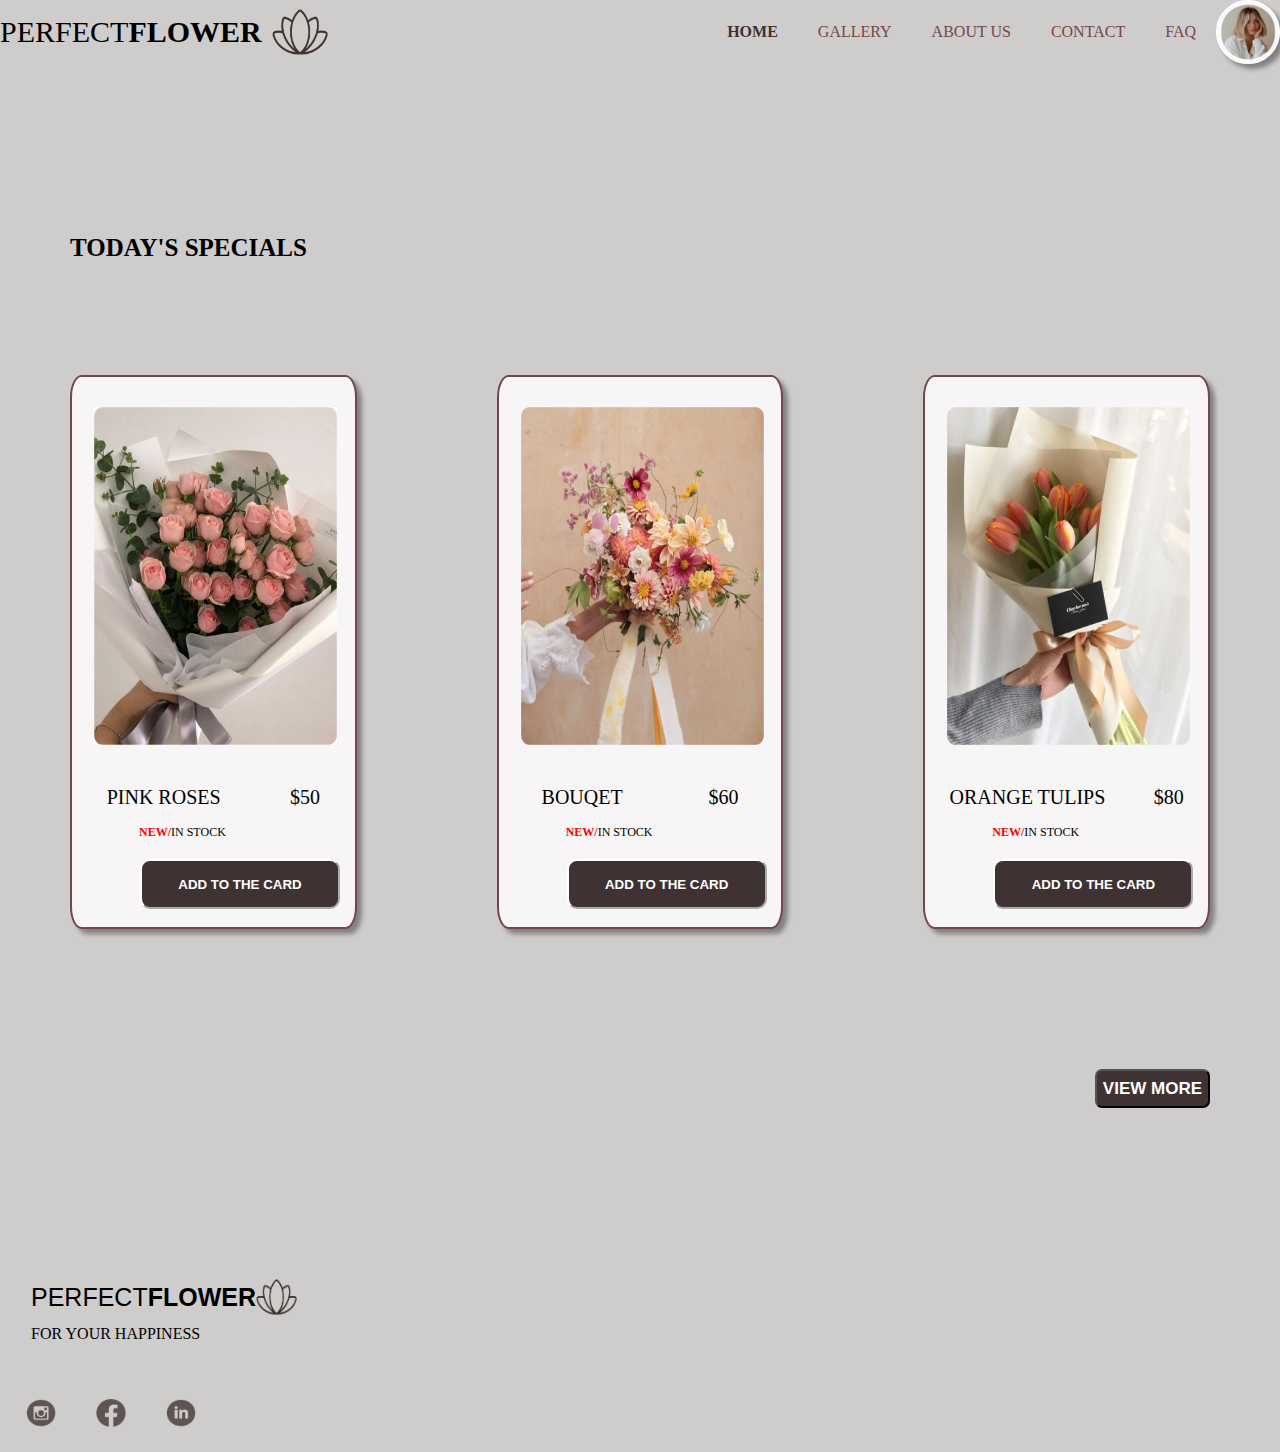
<file: index.html>
<!DOCTYPE html>
<html lang="en">
<head>
  <meta charset="UTF-8">
  <meta http-equiv="X-UA-Compatible" content="IE=edge">
  <meta name="viewport" content="width=device-width, initial-scale=1.0">
  <title>Document</title>
  <link rel="stylesheet" href="style.css">
</head>
<body>
  <nav>
    <div class="logo">
      <h1>PERFECT<span>FLOWER</span></h1>
      <img class="logoimg" src="Vector.png" alt="logoimage">
    </div>
    <div class="listANDFACE">
      <ul>
        <a href="#" ><li class="active">HOME</li></a>
        <a href="index2.html" ><li>GALLERY</li></a>
        <a href="index3.html" ><li>ABOUT US</li></a>
        <a href="#" ><li>CONTACT</li></a>
        <a href="#" ><li>FAQ</li></a>
      </ul>
      <img class="logo2" src="logo.jpg" alt="logo">
    </div>
  </nav>
  <p> TODAY'S SPECIALS </p>
  <div class="sectionbody">
    <div class="box">     
      <img class="flw1" src="img1.jpg">
      <div class="name">
        <h1>PINK ROSES</h1>              
        <div class="cost">
          <h1>$50</h1>
        </div>
      </div>
      <div class="stock " >
        <h1>NEW/<span>IN STOCK</span></h1>
      </div>     
      <div class="adc">
        <button class="card" ><h1>ADD TO THE CARD</h1></button>
      </div>
    </div>
    <div class="box">
      <img class="flw2" src="image2.png">
      <div class="name">
        <h1>BOUQET</h1>
        <div class="cost">
          <h1>$60</h1>
        </div>
      </div>
      <div class="stock " >
        <h1>NEW/<span>IN STOCK</span></h1>
      </div> 
      <div class="adc">
        <button class="card" ><h1>ADD TO THE CARD</h1></button>
      </div>
    </div>
    <div class="box">
      <img class="flw3" src="image3.png">
      <div class="name">
        <h1>ORANGE TULIPS</h1>
        <div class="cost">
          <h1>$80</h1>
        </div>
      </div>
      <div class="stock " >
        <h1>NEW/<span>IN STOCK</span></h1>
      </div> 
      <div class="adc">
        <button class="card"   ><h1>ADD TO THE CARD</h1></button>
      </div>
    </div>   
    <div class="red"> <img src="img1.jpg"> </div>
    <div class="red1"> </div>
    <div class="red2"> </div>
  </div>
  <section class="viewmore ">
   <a href="index2.html" > <div class="more">
      <button type="button">VIEW MORE</button>
    </div></a>
  </section>
  <footer>
    <div class="social">
      <div class="footerlogo">
        <h1>PERFECT<span>FLOWER</span></h1>
        <img class="logoimg2" src="Vector.png" alt="logoimage">            
      </div> 
      <h1>FOR YOUR HAPPINESS</h1>
      <div class="socialmedia">
       <a href="#" > <img class="isnt fh" src="instagram.png" alt="instagramlogo"></a>
       <a href="#"> <img class="fcb fh "  src="fb.png" alt="facebook logo"></a>
       <a href="#"> <img  class="inkiedin fh " src="inkin.png" alt="inkedin"></a>
      </div>    
    </div>
  </footer>
</body>
</html>
</file>
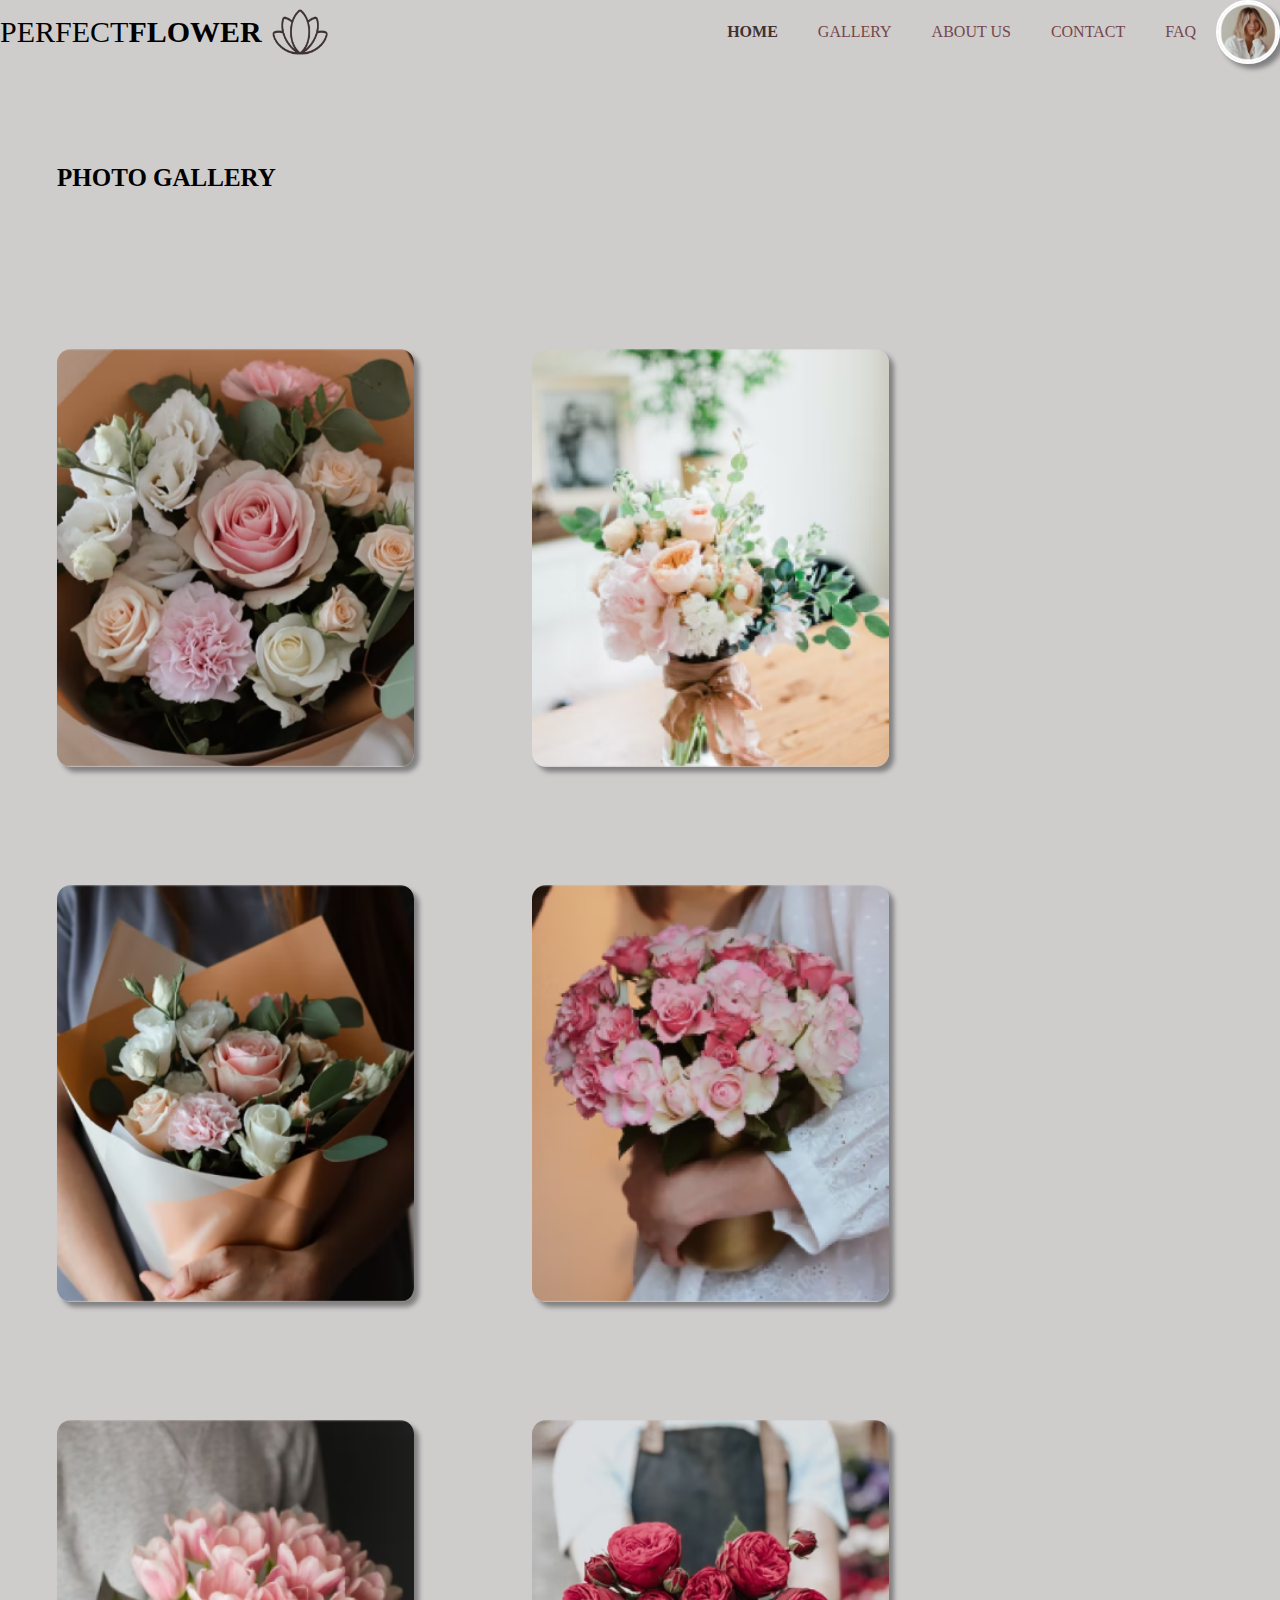
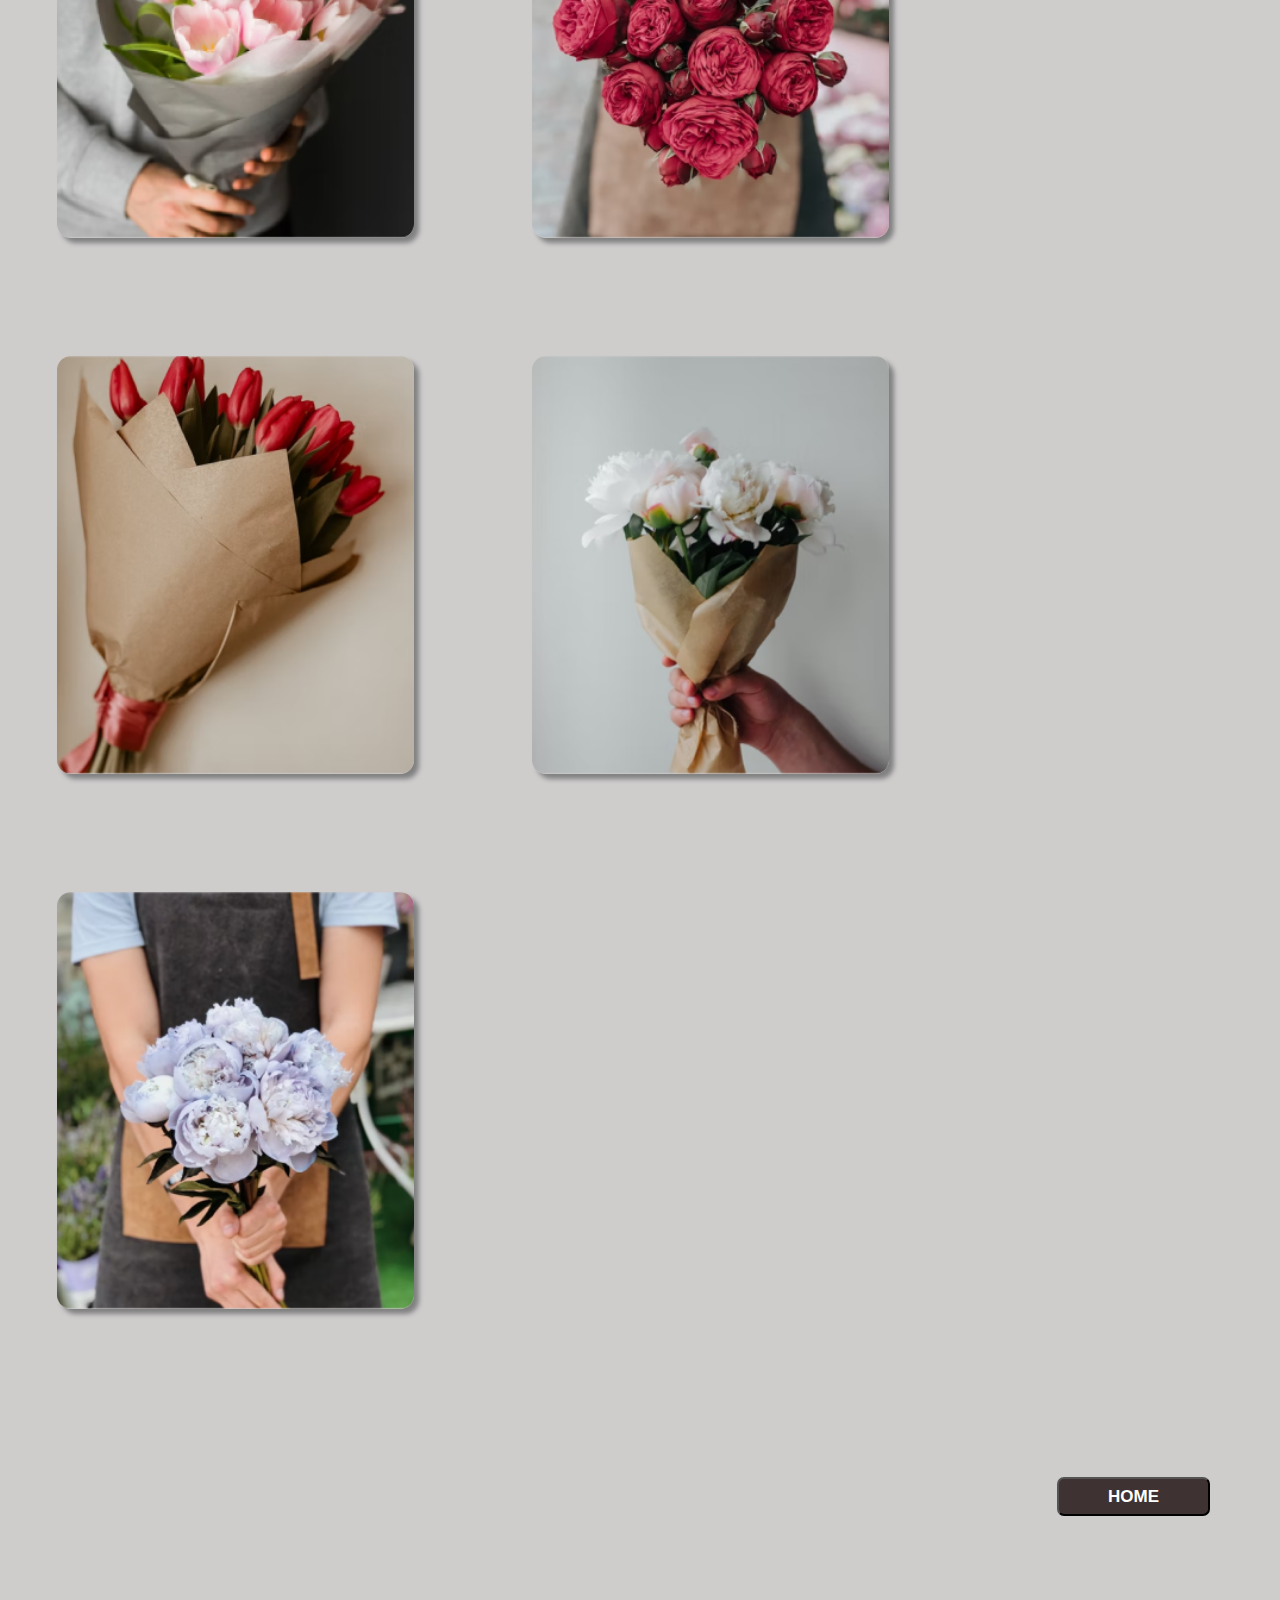
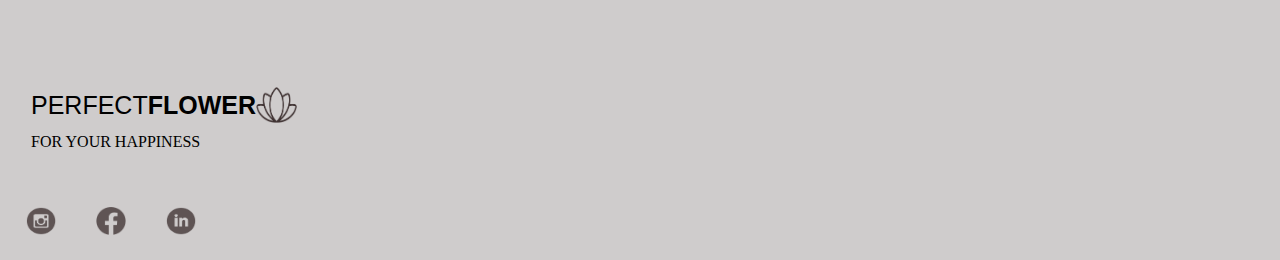
<file: index2.html>
<!DOCTYPE html>
<html lang="en">
<head>
    <meta charset="UTF-8">
    <meta http-equiv="X-UA-Compatible" content="IE=edge">
    <meta name="viewport" content="width=device-width, initial-scale=1.0">
    <title>Document</title>
    <link rel="stylesheet" href="style2.css">
</head>
<body>
    <nav>
        <div class="logo">
          <h1>PERFECT<span>FLOWER</span></h1>
          <img class="logoimg" src="Vector.png" alt="logoimage">
        </div>
        <div class="listANDFACE">
          <ul>
            <a href="index.html" ><li class="active">HOME</li></a>
            <a href="index2.html" ><li>GALLERY</li></a>
            <a href="index3.html" ><li>ABOUT US</li></a>
            <a href="#" ><li>CONTACT</li></a>
            <a href="#" ><li>FAQ</li></a>
          </ul>
          <img class="logo2" src="logo.jpg" alt="logo">
        </div>
    
    
      </nav>
    <header>
        <P>PHOTO GALLERY</P>
    </header>
    <div class="gallery" >
        <a href="#"> <img class="photos" src="images2/image 37.png"> </a>
        <a href="#"> <img class="photos" src="images2/image 22.png"> </a>
        <a href="#"> <img class="photos" src="images2/11.png"> </a>
        <a href="#"> <img class="photos" src="images2/Frame 16.png"> </a>
        <a href="#"> <img class="photos" src="images2/image 24.png"> </a>
        <a href="#"> <img class="photos" src="images2/Frame 18.png"> </a>
        <a href="#"> <img class="photos" src="images2/Frame 15.png"> </a>
        <a href="#"> <img class="photos" src="images2/Frame 14.png"> </a>
        <a href="#"> <img class="photos" src="images2/Frame 13.png"> </a>
    </div>
    <section class="viewmore ">
        <a href="index.html" > <div class="more">
           <button type="button">HOME</button>
         </div></a>
       </section>
    <footer>
        <div class="social">
          <div class="footerlogo">
            <h1>PERFECT<span>FLOWER</span></h1>
            <img class="logoimg2" src="Vector.png" alt="logoimage">            
          </div> 
          <h1>FOR YOUR HAPPINESS</h1>
          <div class="socialmedia">
           <a href="#" > <img class="isnt fh" src="instagram.png" alt="instagramlogo"></a>
           <a href="#"> <img class="fcb fh "  src="fb.png" alt="facebook logo"></a>
           <a href="#"> <img  class="inkiedin fh " src="inkin.png" alt="inkedin"></a>
          </div>    
        </div>
      </footer>

</body>
</html>
</file>
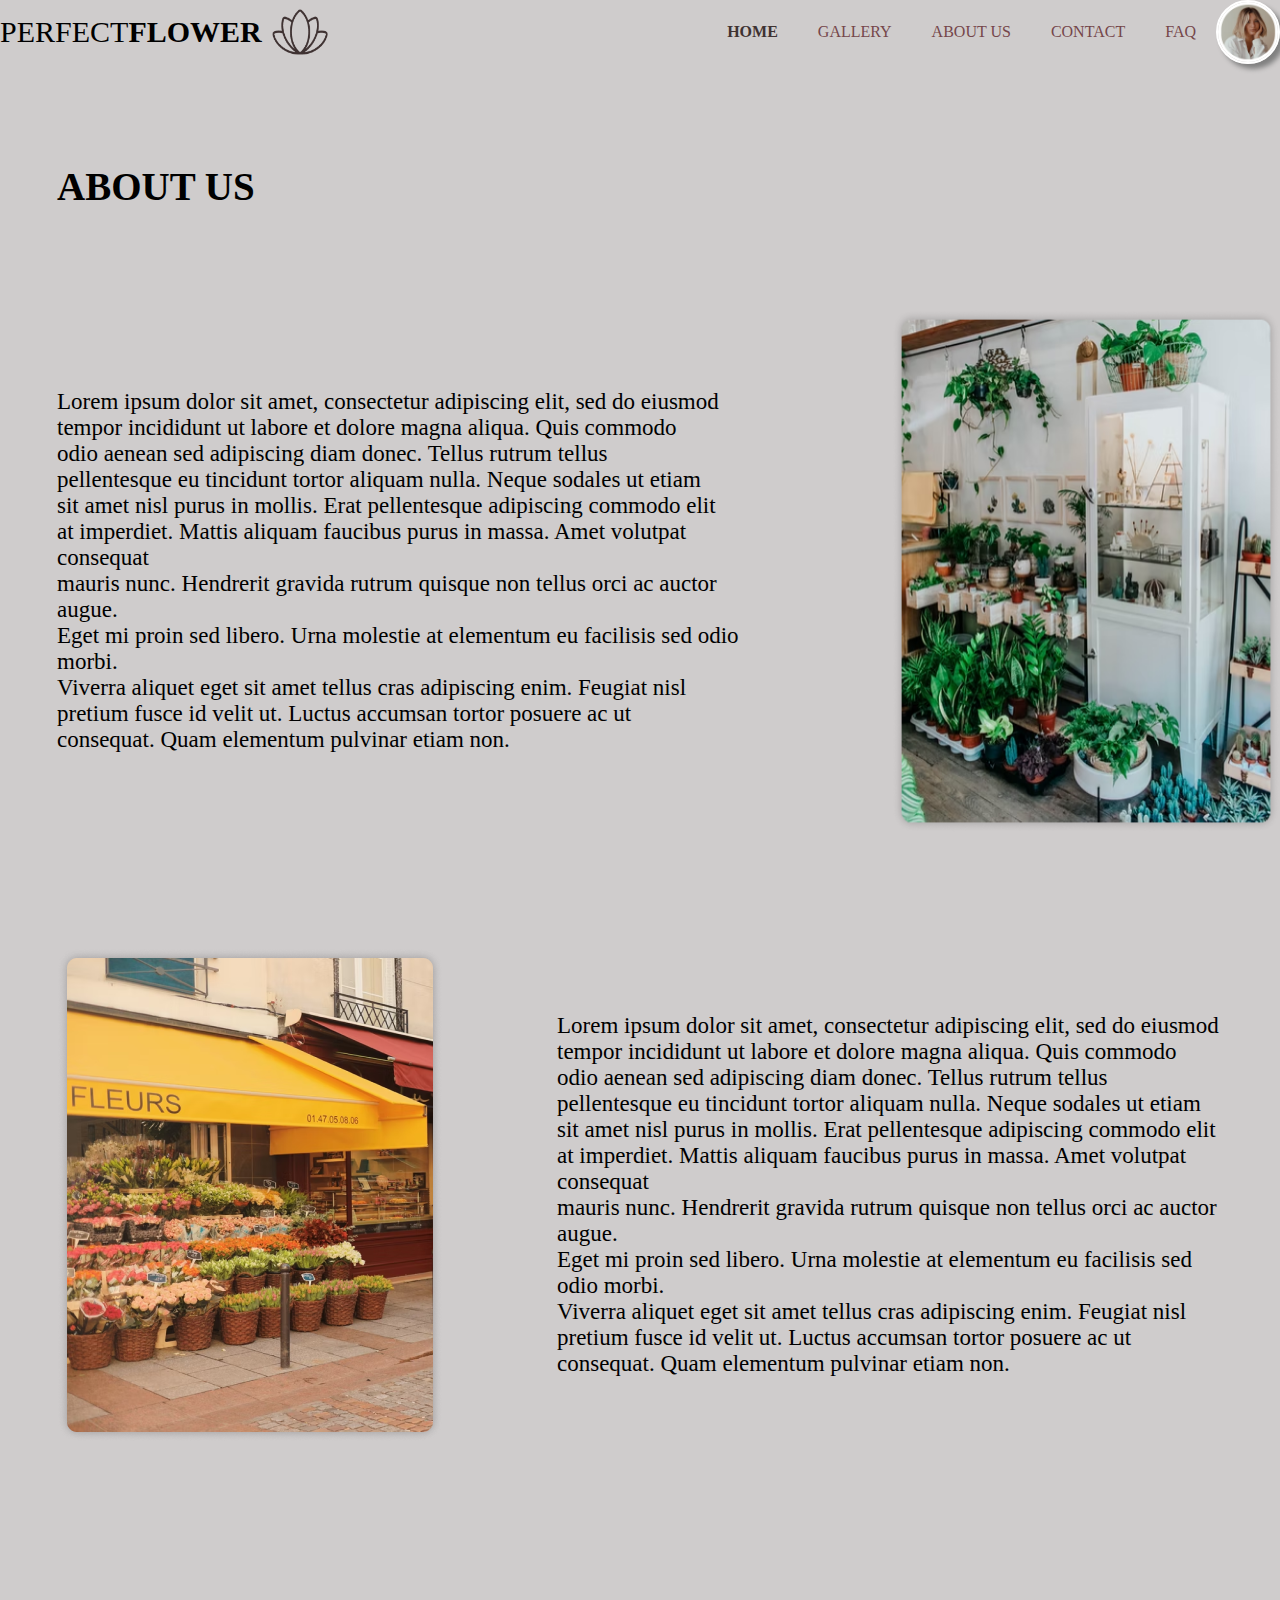
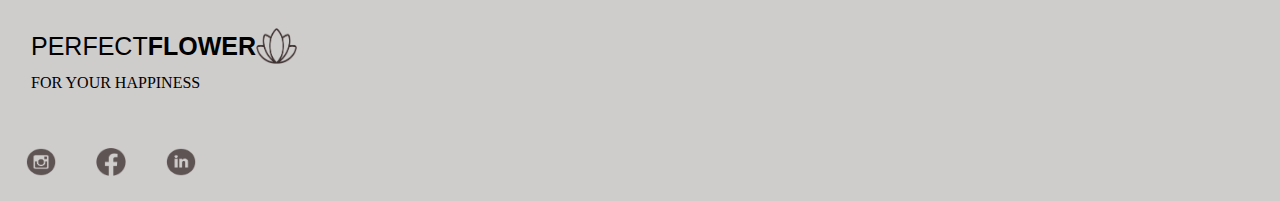
<file: index3.html>
<!DOCTYPE html>
<html lang="en">
<head>
    <meta charset="UTF-8">
    <meta http-equiv="X-UA-Compatible" content="IE=edge">
    <meta name="viewport" content="width=device-width, initial-scale=1.0">
    <title>Document</title>
    <link rel="stylesheet" href="style3.css">
</head>
<body>
    <nav>
        <div class="logo">
          <h1>PERFECT<span>FLOWER</span></h1>
          <img class="logoimg" src="Vector.png" alt="logoimage">
        </div>
        <div class="listANDFACE">
          <ul>
            <a href="index.html" ><li class="active">HOME</li></a>
            <a href="index2.html" ><li>GALLERY</li></a>
            <a href="index3.html" ><li>ABOUT US</li></a>
            <a href="#" ><li>CONTACT</li></a>
            <a href="#" ><li>FAQ</li></a>
          </ul>
          <img class="logo2" src="logo.jpg" alt="logo">
        </div>
      </nav>
      <p>ABOUT US</p>
      <div class="about">
        <h1>Lorem ipsum dolor sit amet, consectetur adipiscing elit, sed do eiusmod <br> tempor incididunt ut labore et dolore magna aliqua. Quis commodo <br> odio aenean sed adipiscing diam donec. Tellus rutrum tellus <br> pellentesque eu tincidunt tortor aliquam nulla. Neque sodales ut etiam <br> sit amet nisl purus in mollis. Erat pellentesque  adipiscing commodo elit <br>at imperdiet. Mattis aliquam faucibus purus in massa. Amet volutpat consequat <br>mauris nunc. Hendrerit gravida rutrum quisque non tellus orci ac auctor augue.<br>Eget mi proin sed libero. Urna molestie at elementum eu facilisis sed odio morbi. <br> Viverra aliquet eget sit amet tellus cras adipiscing enim.  Feugiat nisl <br> pretium fusce id velit ut. Luctus accumsan tortor posuere ac ut <br>consequat. Quam elementum pulvinar etiam non.
        </h1>
        <img src="images3/image 30.png" alt="aboutusphoto">

      </div>
      <div class="about2" >
        <img src="images3/image 31.png" alt="aboutusphoto">
        <h1>Lorem ipsum dolor sit amet, consectetur adipiscing elit, sed do eiusmod <br> tempor incididunt ut labore et dolore magna aliqua. Quis commodo <br> odio aenean sed adipiscing diam donec. Tellus rutrum tellus <br> pellentesque eu tincidunt tortor aliquam nulla. Neque sodales ut etiam <br> sit amet nisl purus in mollis. Erat pellentesque  adipiscing commodo elit <br>at imperdiet. Mattis aliquam faucibus purus in massa. Amet volutpat consequat <br>mauris nunc. Hendrerit gravida rutrum quisque non tellus orci ac auctor augue.<br>Eget mi proin sed libero. Urna molestie at elementum eu facilisis sed odio morbi. <br> Viverra aliquet eget sit amet tellus cras adipiscing enim.  Feugiat nisl <br> pretium fusce id velit ut. Luctus accumsan tortor posuere ac ut <br>consequat. Quam elementum pulvinar etiam non.
        </h1>
        
      </div>
      <footer>
        <div class="social">
          <div class="footerlogo">
            <h1>PERFECT<span>FLOWER</span></h1>
            <img class="logoimg2" src="Vector.png" alt="logoimage">            
          </div> 
          <h1>FOR YOUR HAPPINESS</h1>
          <div class="socialmedia">
           <a href="#" > <img class="isnt fh" src="instagram.png" alt="instagramlogo"></a>
           <a href="#"> <img class="fcb fh "  src="fb.png" alt="facebook logo"></a>
           <a href="#"> <img  class="inkiedin fh " src="inkin.png" alt="inkedin"></a>
          </div>    
        </div>
      </footer>
</body>
</html>
</file>
<file: style.css>
html, body, div, span, applet, object, iframe,
h1, h2, h3, h4, h5, h6, p, blockquote, pre,
a, abbr, acronym, address, big, cite, code,
del, dfn, em, img, ins, kbd, q, s, samp,
small, strike, strong, sub, sup, tt, var,
b, u, i, center,
dl, dt, dd, ol, ul, li,
fieldset, form, label, legend,
table, caption, tbody, tfoot, thead, tr, th, td,
article, aside, canvas, details, embed, 
figure, figcaption, footer, header, hgroup, 
menu, nav, output, ruby, section, summary,
time, mark, audio, video {
	margin: 0;
	padding: 0;
	border: 0;
	font-size: 100%;
	font: inherit;
	vertical-align: baseline;
}
/* HTML5 display-role reset for older browsers */
article, aside, details, figcaption, figure, 
footer, header, hgroup, menu, nav, section {
	display: block;
}

ol, ul {
	list-style: none;
}
blockquote, q {
	quotes: none;
}
blockquote:before, blockquote:after,
q:before, q:after {
	content: '';
	content: none;
}
table {
	border-collapse: collapse;
	border-spacing: 0;
}

body {
  
  background-color: #CFCCCC;
  
}


nav {
  display: flex;
  flex-direction: row;
  justify-content: space-between;
}
.logo {
  display: flex;
  flex-direction: row;
  justify-content: center;
  align-items: center;
}
.logoimg {
  width: 56px;
  height: 46px;
  margin-left: 10px;
}
.logo > h1 {
  font-size: 30px;
  
}

.logo > h1 > span {
  font-size: 30px;
  font-weight: bolder;
  
}
ul { 
  display: flex;
  
}
ul li {
  margin: 20px;
  color: #75464A;
  text-decoration: none;
}
 .listANDFACE  a {
  text-decoration: none;
}



.active { 
  color: #3F3232;
  font-weight: bolder;
}
.logo2 {
  width: 60px;
  height: 60px;
  border: 2px solid white;
  border-radius: 50%;
  box-shadow: 5px 5px 5px gray;
}

.listANDFACE {
  display: flex;
  align-items: center;
  
}
p {
  margin-left: 70px;
  margin-top: 170px;
  font-weight: bolder;
  font-size: 25px;
}
.sectionbody { 
  
  display: flex;
  justify-content: center;
  align-items: center;
  margin-top: 100px;
  width: 100%;
  height: 600px;
  
  
  
}
.box { 
  margin: 70px;
  width:25%;
  height: 550px;
  background-color: #F7F5F5;
  margin-top: 50px;
  border-radius: 4%;
  border: 2px solid #75464A;
  box-shadow: 5px 5px 5px gray;

}
.flw1 {
  width: 86%;
  height: 338px;
  padding: 22px;
  border-radius: 6%;
  padding-top: 30px;
  
}
.flw2 {
  width: 86%;
  height: 338px;
  padding: 22px;
  border-radius: 6%;
  padding-top: 30px;
}
.flw3 {
  width: 86%;
  height: 338px;
  padding: 22px;
  border-radius: 6%;
  padding-top: 30px;
}
.name { 
  display: flex;
  justify-content: space-around;
}
.name > h1 {
  font-weight: 1;
  font-size: 20px;
  
  padding-top: 15px;
}
.cost > h1 {
  font-size: 20px;
  font-weight: 2;
  padding-top: 15px;
}
.stock > h1 {
  color: red;
  font-weight: bolder;
  padding-left: 67px;
  padding-top: 16px;
  font-size: 12px;
}
.stock > h1 > span {
  color: black;
  font-weight: 1;
}
.card {
  
 margin-left: 68px;
 margin-top: 19px;
 height: 50px;
 border-radius: 10px;
 border-color:white;
 background-color: #3F3232;
 width: 200px;
 

}
.card > h1 {
  color: white;
  font-weight: bolder;
}

.viewmore { 
  display: flex;
  justify-content: end;
}

.more > button{ 
  
  margin-right: 70px;
  background-color: #3F3232;
  margin-top: 107px;
  border-radius: 7px;
  height: 39px;
  color: #fff;
  outline: none;
  font-size: 17px;
  font-weight: bolder;
  
}


.more > h1 { 
  padding-top: 18px;
  color: white;
  font-weight: bolder;
  padding-left: 18px;
}
footer {
  
  width: 100%;
  height: 220px;
  margin-top: 124px;
  
}

.footerlogo { 
  display: flex;
  flex-direction: row;
  justify-content: start;
  align-items: center;
  padding-top: 47px;
  padding-left: 31px;

}
.footerlogo > h1 {
  font-size: 25px;
  font-family: sans-serif;
}

.footerlogo > h1 > span {
  font-size: 25px;
  font-weight: bolder;
  font-family: sans-serif;
}
.logoimg2 {
  width: 41px;
  height: 36px;
}

.social > h1 {
  padding-left: 31px;
  padding-top: 10px;
  
}
.fh { 
  height: 28px;
  width: 30px;
  margin: 10px;
  padding-left: 16px;
  padding-top: 46px;
}
.red { 
  display: none;
}

@media only screen and (max-width:719px){
  .sectionbody{
    display: flex;
    flex-direction: column;
    height: 1735px;
    
    width: 100%;
    
  }
  .box { 
    width: 86%;
  }
  ul {
    display: none;
  }
  .logo {
    display: flex;
    flex-direction: row;
    justify-content: center;
    align-items: center;
  }
  .logoimg {
    width: 36px;
    height: 29px;
    margin-left: 10px;
  }
  .logo > h1 {
    font-size: 23px;
    font-family: sans-serif;
  }
  
  .logo > h1 > span {
    font-size: 23px;
    font-weight: bolder;
    font-family: sans-serif;
  }
  .logo2 { 
    
  }
  p { 
    margin-top: 100px;
    margin-left: 0;
  }
  .card { 
   
    margin-top: 8px;
    
  }
  .more > button { 
    margin-right: 24px;
  }
  footer { 
    width: 100%;
  }
}
</file>
<file: style2.css>
html, body, div, span, applet, object, iframe,
h1, h2, h3, h4, h5, h6, p, blockquote, pre,
a, abbr, acronym, address, big, cite, code,
del, dfn, em, img, ins, kbd, q, s, samp,
small, strike, strong, sub, sup, tt, var,
b, u, i, center,
dl, dt, dd, ol, ul, li,
fieldset, form, label, legend,
table, caption, tbody, tfoot, thead, tr, th, td,
article, aside, canvas, details, embed, 
figure, figcaption, footer, header, hgroup, 
menu, nav, output, ruby, section, summary,
time, mark, audio, video {
	margin: 0;
	padding: 0;
	border: 0;
	font-size: 100%;
	font: inherit;
	vertical-align: baseline;
}
/* HTML5 display-role reset for older browsers */
article, aside, details, figcaption, figure, 
footer, header, hgroup, menu, nav, section {
	display: block;
}

ol, ul {
	list-style: none;
}
blockquote, q {
	quotes: none;
}
blockquote:before, blockquote:after,
q:before, q:after {
	content: '';
	content: none;
}
table {
	border-collapse: collapse;
	border-spacing: 0;
}
body {
  
    background-color: #CFCCCC;
    
  }
  p{ 
    font-size: 25px;
    margin: 100px 57px ;
    font-weight: bolder;
  }
  .gallery  a { 
    text-decoration: none;
    
  }
  .photos {
    width: 357px;
    margin: 57px;
    border-radius: 14px;
    box-shadow: 5px 5px 5px grey;
  }
  nav {
    display: flex;
    flex-direction: row;
    justify-content: space-between;
  }
  .logo {
    display: flex;
    flex-direction: row;
    justify-content: center;
    align-items: center;
  }
  .logoimg {
    width: 56px;
    height: 46px;
    margin-left: 10px;
  }
  .logo > h1 {
    font-size: 30px;
    
  }
  
  .logo > h1 > span {
    font-size: 30px;
    font-weight: bolder;
    
  }
  ul { 
    display: flex;
    
  }
  ul li {
    margin: 20px;
    color: #75464A;
    text-decoration: none;
  }
   .listANDFACE  a {
    text-decoration: none;
  }
  .active { 
    color: #3F3232;
    font-weight: bolder;
  }
  .logo2 {
    width: 60px;
    height: 60px;
    border: 2px solid white;
    border-radius: 50%;
    box-shadow: 5px 5px 5px gray;
  }
  
  .listANDFACE {
    display: flex;
    align-items: center;
    
  }
  .viewmore { 
    display: flex;
    justify-content: end;
  }
  
  .more > button{ 
    width: 153px;
    margin-right: 70px;
    background-color: #3F3232;
    margin-top: 107px;
    border-radius: 7px;
    height: 39px;
    color: #fff;
    outline: none;
    font-size: 17px;
    font-weight: bolder;
    
  }
  
  
  .more > h1 { 
    padding-top: 18px;
    color: white;
    font-weight: bolder;
    padding-left: 18px;
  }
  footer {
    
    width: 100%;
    height: 220px;
    margin-top: 124px;
    
    
  }
  
  .footerlogo { 
    display: flex;
    flex-direction: row;
    justify-content: start;
    align-items: center;
    padding-top: 47px;
    padding-left: 31px;
  
  }
  .footerlogo > h1 {
    font-size: 25px;
    font-family: sans-serif;
  }
  
  .footerlogo > h1 > span {
    font-size: 25px;
    font-weight: bolder;
    font-family: sans-serif;
  }
  .logoimg2 {
    width: 41px;
    height: 36px;
  }
  
  .social > h1 {
    padding-left: 31px;
    padding-top: 10px;
    
  }
  .fh { 
    height: 28px;
    width: 30px;
    margin: 10px;
    padding-left: 16px;
    padding-top: 46px;
  }
  @media only screen and (max-width:719px){
    ul { 
        display: none;
    }
    footer { 
        width: 100%;
    }
    .logo {
        display: flex;
        flex-direction: row;
        justify-content: center;
        align-items: center;
      }
      .logoimg {
        width: 36px;
        height: 29px;
        margin-left: 10px;
      }
      .logo > h1 {
        font-size: 25px;
        font-family: sans-serif;
      }
      
      .logo > h1 > span {
        font-size: 25px;
        font-weight: bolder;
        font-family: sans-serif;
      }
      .photos  { 
        width: 293px;
       
      
  }
</file>
<file: style3.css>
html, body, div, span, applet, object, iframe,
h1, h2, h3, h4, h5, h6, p, blockquote, pre,
a, abbr, acronym, address, big, cite, code,
del, dfn, em, img, ins, kbd, q, s, samp,
small, strike, strong, sub, sup, tt, var,
b, u, i, center,
dl, dt, dd, ol, ul, li,
fieldset, form, label, legend,
table, caption, tbody, tfoot, thead, tr, th, td,
article, aside, canvas, details, embed, 
figure, figcaption, footer, header, hgroup, 
menu, nav, output, ruby, section, summary,
time, mark, audio, video {
	margin: 0;
	padding: 0;
	border: 0;
	font-size: 100%;
	font: inherit;
	vertical-align: baseline;
}
/* HTML5 display-role reset for older browsers */
article, aside, details, figcaption, figure, 
footer, header, hgroup, menu, nav, section {
	display: block;
}

ol, ul {
	list-style: none;
}
blockquote, q {
	quotes: none;
}
blockquote:before, blockquote:after,
q:before, q:after {
	content: '';
	content: none;
}
table {
	border-collapse: collapse;
	border-spacing: 0;
}
body {
  
    background-color: #CFCCCC;
    
  }
  nav {
    display: flex;
    flex-direction: row;
    justify-content: space-between;
  }
  .logo {
    display: flex;
    flex-direction: row;
    justify-content: center;
    align-items: center;
  }
  .logoimg {
    width: 56px;
    height: 46px;
    margin-left: 10px;
  }
  .logo > h1 {
    font-size: 30px;
    
  }
  
  .logo > h1 > span {
    font-size: 30px;
    font-weight: bolder;
    ;
  }
  ul { 
    display: flex;
    
  }
  ul li {
    margin: 20px;
    color: #75464A;
    text-decoration: none;
  }
   .listANDFACE  a {
    text-decoration: none;
  }
  .active { 
    color: #3F3232;
    font-weight: bolder;
  }
  .logo2 {
    width: 60px;
    height: 60px;
    border: 2px solid white;
    border-radius: 50%;
    box-shadow: 5px 5px 5px gray;
  }
  
  .listANDFACE {
    display: flex;
    align-items: center;
  }
  p { 
    margin:100px 57px;
    
    font-size: 39px;
    font-weight: bolder;
  }
  .about > h1 { 
    margin: 80px 57px;
    font-size: 23px;
  }
  .about { 
    display: flex;
  }
  .about > img { 
    width: 388px;
    padding-left: 70px;
  }
  .about2 { 
    display: flex;
    margin-top: 100px;

  }
  .about2 > img { 
    margin: 15px 57px;
    width: 388px;
  }
  .about2 > h1 { 
    margin: 80px 57px;
    font-size: 23px;
  }
  footer {
    
    width: 100%;
    height: 220px;
    margin-top: 124px;
    
  }
  
  .footerlogo { 
    display: flex;
    flex-direction: row;
    justify-content: start;
    align-items: center;
    padding-top: 47px;
    padding-left: 31px;
  
  }
  .footerlogo > h1 {
    font-size: 25px;
    font-family: sans-serif;
  }
  
  .footerlogo > h1 > span {
    font-size: 25px;
    font-weight: bolder;
    font-family: sans-serif;
  }
  .logoimg2 {
    width: 41px;
    height: 36px;
  }
  
  .social > h1 {
    padding-left: 31px;
    padding-top: 10px;
    
  }
  .fh { 
    height: 28px;
    width: 30px;
    margin: 10px;
    padding-left: 16px;
    padding-top: 46px;
  }
  @media only screen and (max-width:719px) { 
    .sectionbody{
        display: flex;
        flex-direction: column;
        height: 1735px;
        
        width: 100%;
        
      }
    ul {
        display: none;
      }
      .logo {
        display: flex;
        flex-direction: row;
        justify-content: center;
        align-items: center;
      }
      .logoimg {
        width: 36px;
        height: 29px;
        margin-left: 10px;
      }
      .logo > h1 {
        font-size: 23px;
        font-family: sans-serif;
      }
      
      .logo > h1 > span {
        font-size: 23px;
        font-weight: bolder;
        font-family: sans-serif;
      }
      .about { 
        flex-direction: column;
      }
      .about > img { 
        padding-left: 50px;
        width: 296px;
      }
      
      .about2 {
        display: flex;
        flex-direction: column;


      }
      .about2 > img { 
        width: 296px;
        padding-right: 50px;
      }
      

  }
</file>
